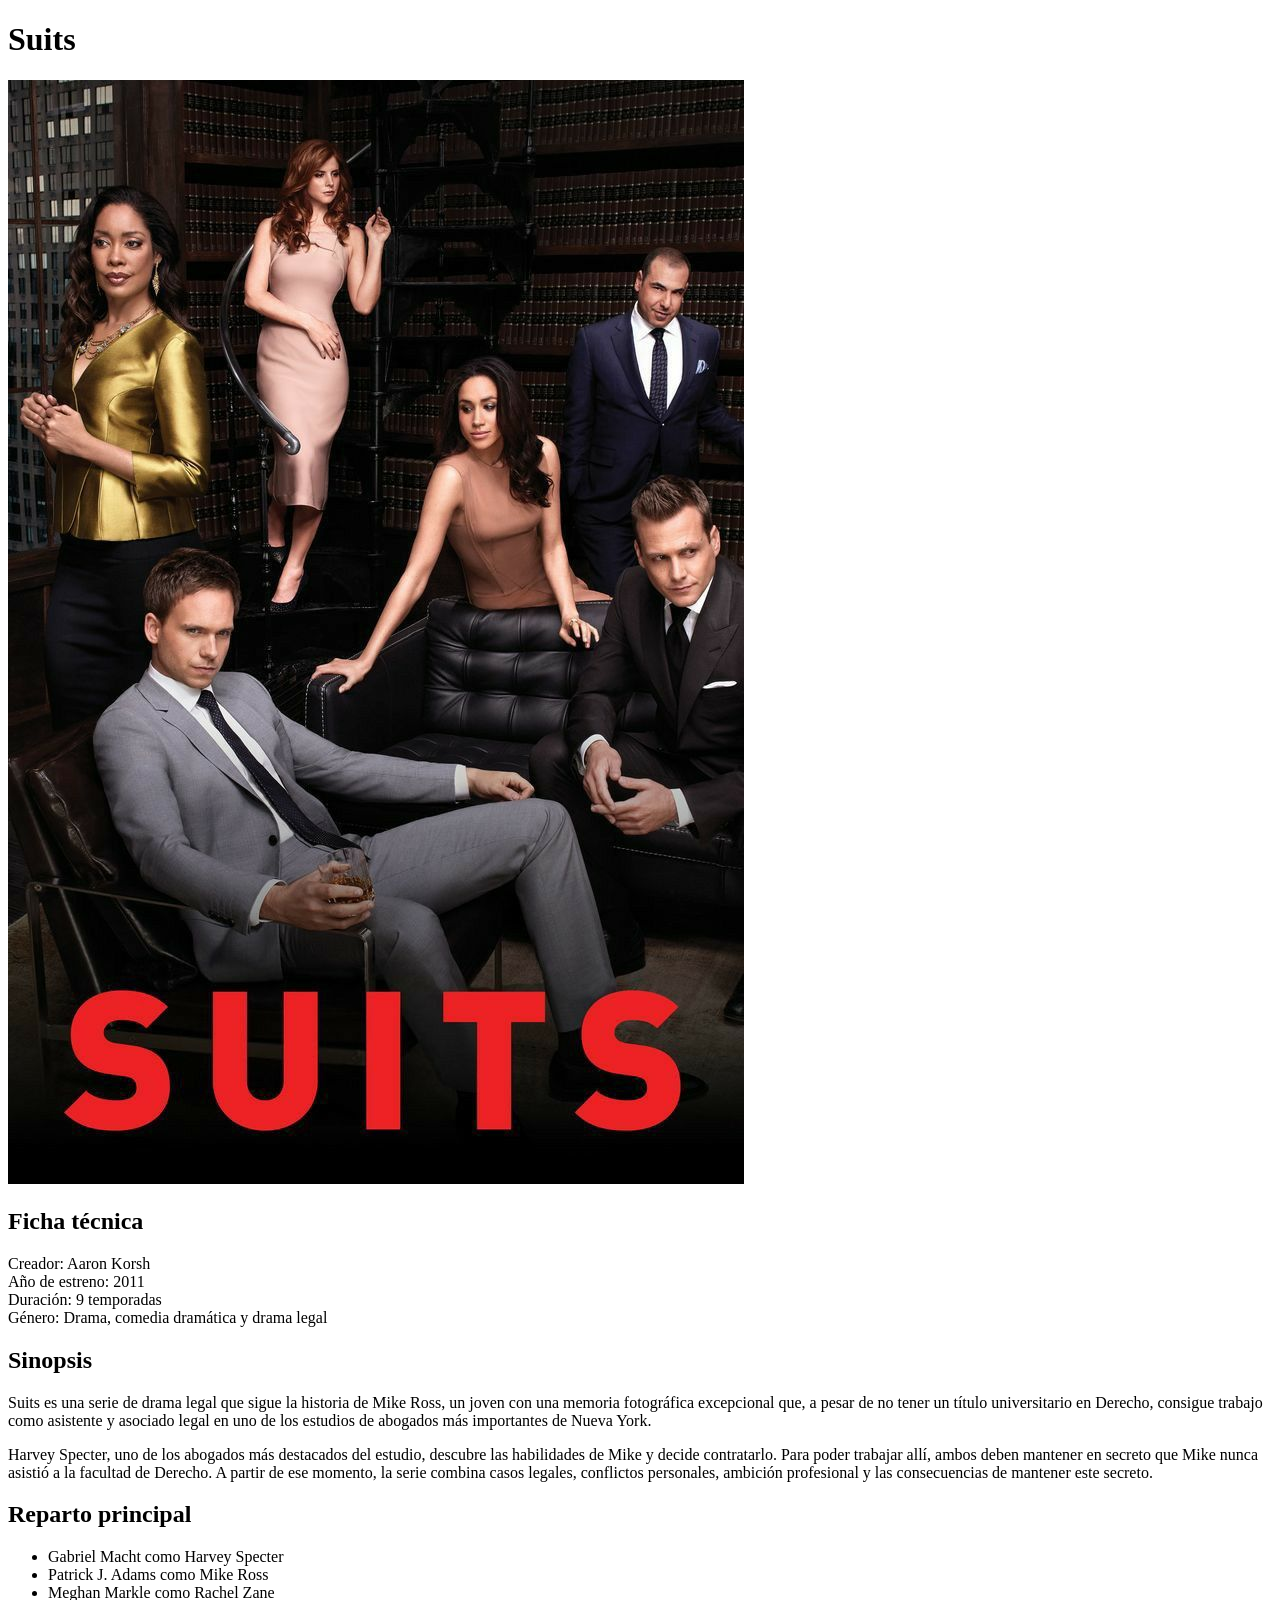
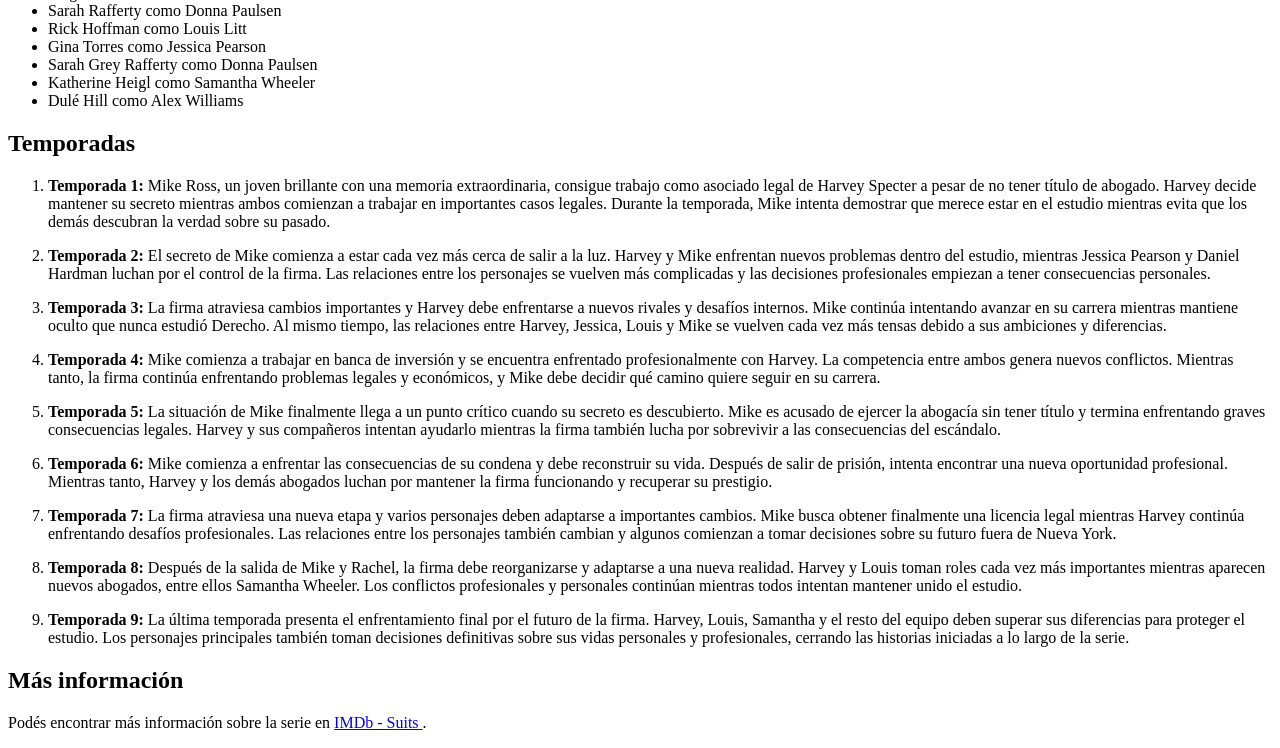
<file: actividad/index.html>
<!DOCTYPE html>
<html lang="es">
<head>
    <meta charset="UTF-8">
    <meta name="viewport" content="width=device-width, initial-scale=1.0">
    <title>Suits</title>
</head>

<body>

    <h1>Suits</h1>

    <img src="suits.jpg" alt="Póster promocional de la serie Suits">

    <h2>Ficha técnica</h2>

    <p>
        Creador: Aaron Korsh<br>
        Año de estreno: 2011<br>
        Duración: 9 temporadas<br>
        Género: Drama, comedia dramática y drama legal
    </p>

    <h2>Sinopsis</h2>

    <p>
        Suits es una serie de drama legal que sigue la historia de Mike Ross,
        un joven con una memoria fotográfica excepcional que, a pesar de no
        tener un título universitario en Derecho, consigue trabajo como
        asistente y asociado legal en uno de los estudios de abogados más
        importantes de Nueva York.
    </p>

    <p>
        Harvey Specter, uno de los abogados más destacados del estudio,
        descubre las habilidades de Mike y decide contratarlo. Para poder
        trabajar allí, ambos deben mantener en secreto que Mike nunca asistió
        a la facultad de Derecho. A partir de ese momento, la serie combina
        casos legales, conflictos personales, ambición profesional y las
        consecuencias de mantener este secreto.
    </p>

    <h2>Reparto principal</h2>

    <ul>
        <li>Gabriel Macht como Harvey Specter</li>
        <li>Patrick J. Adams como Mike Ross</li>
        <li>Meghan Markle como Rachel Zane</li>
        <li>Sarah Rafferty como Donna Paulsen</li>
        <li>Rick Hoffman como Louis Litt</li>
        <li>Gina Torres como Jessica Pearson</li>
        <li>Sarah Grey Rafferty como Donna Paulsen</li>
        <li>Katherine Heigl como Samantha Wheeler</li>
        <li>Dulé Hill como Alex Williams</li>
    </ul>

    <h2>Temporadas</h2>

    <ol>

        <li>
            <p>
                <strong>Temporada 1:</strong> Mike Ross, un joven brillante
                con una memoria extraordinaria, consigue trabajo como
                asociado legal de Harvey Specter a pesar de no tener título
                de abogado. Harvey decide mantener su secreto mientras
                ambos comienzan a trabajar en importantes casos legales.
                Durante la temporada, Mike intenta demostrar que merece
                estar en el estudio mientras evita que los demás descubran
                la verdad sobre su pasado.
            </p>
        </li>

        <li>
            <p>
                <strong>Temporada 2:</strong> El secreto de Mike comienza a
                estar cada vez más cerca de salir a la luz. Harvey y Mike
                enfrentan nuevos problemas dentro del estudio, mientras
                Jessica Pearson y Daniel Hardman luchan por el control de la
                firma. Las relaciones entre los personajes se vuelven más
                complicadas y las decisiones profesionales empiezan a tener
                consecuencias personales.
            </p>
        </li>

        <li>
            <p>
                <strong>Temporada 3:</strong> La firma atraviesa cambios
                importantes y Harvey debe enfrentarse a nuevos rivales y
                desafíos internos. Mike continúa intentando avanzar en su
                carrera mientras mantiene oculto que nunca estudió Derecho.
                Al mismo tiempo, las relaciones entre Harvey, Jessica, Louis
                y Mike se vuelven cada vez más tensas debido a sus ambiciones
                y diferencias.
            </p>
        </li>

        <li>
            <p>
                <strong>Temporada 4:</strong> Mike comienza a trabajar en
                banca de inversión y se encuentra enfrentado profesionalmente
                con Harvey. La competencia entre ambos genera nuevos
                conflictos. Mientras tanto, la firma continúa enfrentando
                problemas legales y económicos, y Mike debe decidir qué camino
                quiere seguir en su carrera.
            </p>
        </li>

        <li>
            <p>
                <strong>Temporada 5:</strong> La situación de Mike finalmente
                llega a un punto crítico cuando su secreto es descubierto.
                Mike es acusado de ejercer la abogacía sin tener título y
                termina enfrentando graves consecuencias legales. Harvey y
                sus compañeros intentan ayudarlo mientras la firma también
                lucha por sobrevivir a las consecuencias del escándalo.
            </p>
        </li>

        <li>
            <p>
                <strong>Temporada 6:</strong> Mike comienza a enfrentar las
                consecuencias de su condena y debe reconstruir su vida.
                Después de salir de prisión, intenta encontrar una nueva
                oportunidad profesional. Mientras tanto, Harvey y los demás
                abogados luchan por mantener la firma funcionando y recuperar
                su prestigio.
            </p>
        </li>

        <li>
            <p>
                <strong>Temporada 7:</strong> La firma atraviesa una nueva
                etapa y varios personajes deben adaptarse a importantes
                cambios. Mike busca obtener finalmente una licencia legal
                mientras Harvey continúa enfrentando desafíos profesionales.
                Las relaciones entre los personajes también cambian y algunos
                comienzan a tomar decisiones sobre su futuro fuera de Nueva
                York.
            </p>
        </li>

        <li>
            <p>
                <strong>Temporada 8:</strong> Después de la salida de Mike y
                Rachel, la firma debe reorganizarse y adaptarse a una nueva
                realidad. Harvey y Louis toman roles cada vez más importantes
                mientras aparecen nuevos abogados, entre ellos Samantha
                Wheeler. Los conflictos profesionales y personales continúan
                mientras todos intentan mantener unido el estudio.
            </p>
        </li>

        <li>
            <p>
                <strong>Temporada 9:</strong> La última temporada presenta
                el enfrentamiento final por el futuro de la firma. Harvey,
                Louis, Samantha y el resto del equipo deben superar sus
                diferencias para proteger el estudio. Los personajes
                principales también toman decisiones definitivas sobre sus
                vidas personales y profesionales, cerrando las historias
                iniciadas a lo largo de la serie.
            </p>
        </li>

    </ol>

    <h2>Más información</h2>

    <p>
        Podés encontrar más información sobre la serie en
        <a href="https://www.imdb.com/title/tt1632701/" target="_blank">
            IMDb - Suits
        </a>.
    </p>

</body>
</html>
</file>
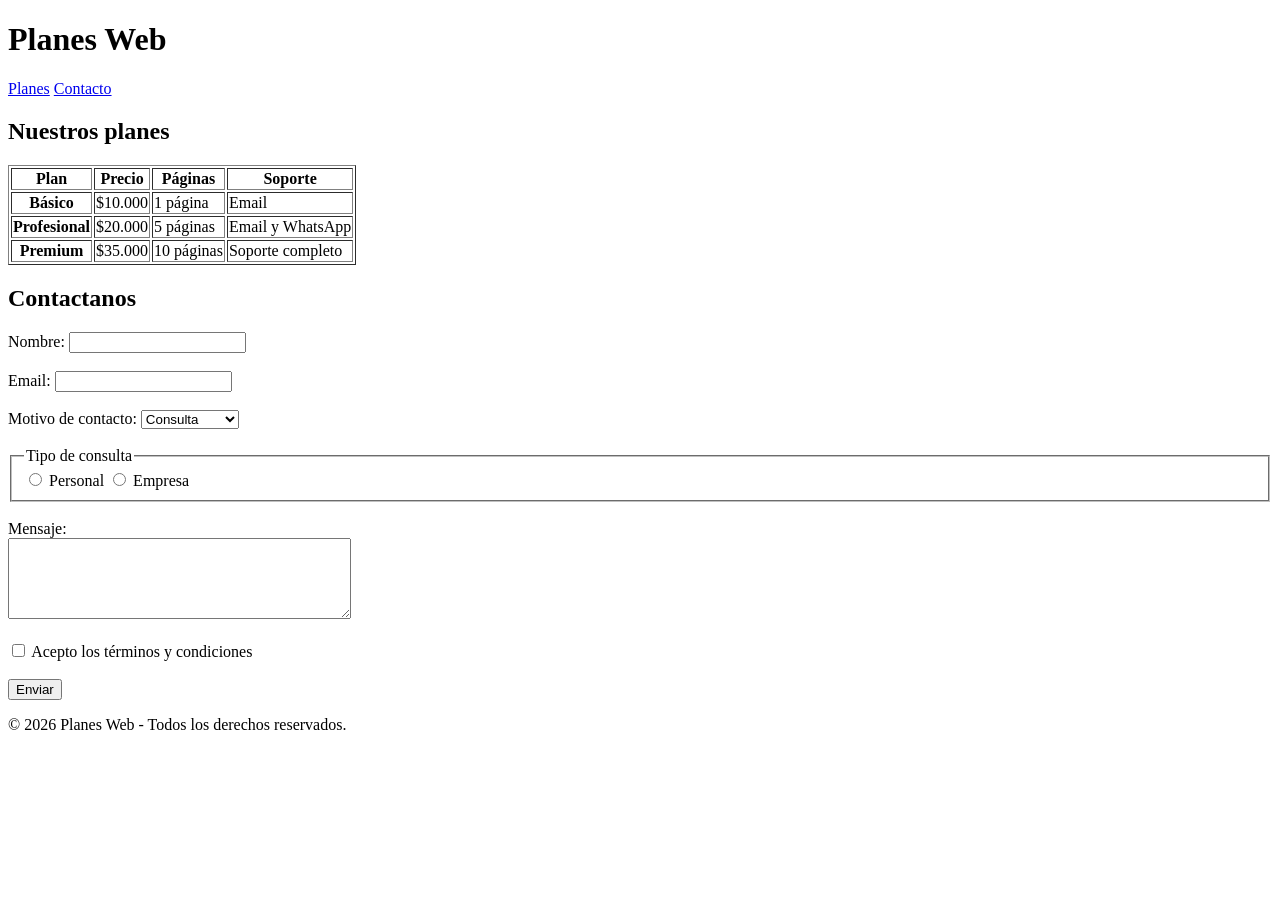
<file: actividad2/index.html>
<!DOCTYPE html>
<html lang="es">

<head>
    <meta charset="UTF-8">
    <meta name="viewport" content="width=device-width, initial-scale=1.0">
    <title>Planes Web</title>
</head>

<body>

    <header>
        <h1>Planes Web</h1>

        <nav>
            <a href="#planes">Planes</a>
            <a href="#contacto">Contacto</a>
        </nav>
    </header>

    <main>

        <section id="planes">

            <h2>Nuestros planes</h2>

            <table border="1">

                <thead>
                    <tr>
                        <th scope="col">Plan</th>
                        <th scope="col">Precio</th>
                        <th scope="col">Páginas</th>
                        <th scope="col">Soporte</th>
                    </tr>
                </thead>

                <tbody>

                    <tr>
                        <th scope="row">Básico</th>
                        <td>$10.000</td>
                        <td>1 página</td>
                        <td>Email</td>
                    </tr>

                    <tr>
                        <th scope="row">Profesional</th>
                        <td>$20.000</td>
                        <td>5 páginas</td>
                        <td>Email y WhatsApp</td>
                    </tr>

                    <tr>
                        <th scope="row">Premium</th>
                        <td>$35.000</td>
                        <td>10 páginas</td>
                        <td>Soporte completo</td>
                    </tr>

                </tbody>

            </table>

        </section>


        <section id="contacto">

            <h2>Contactanos</h2>

            <form action="#" method="get">

                <label for="nombre">Nombre:</label>
                <input type="text" id="nombre" name="nombre">

                <br><br>

                <label for="email">Email:</label>
                <input type="email" id="email" name="email">

                <br><br>

                <label for="motivo">Motivo de contacto:</label>

                <select id="motivo" name="motivo">
                    <option value="consulta">Consulta</option>
                    <option value="contratacion">Contratación</option>
                    <option value="soporte">Soporte</option>
                </select>

                <br><br>

                <fieldset>

                    <legend>Tipo de consulta</legend>

                    <input type="radio" id="personal" name="tipo" value="personal">
                    <label for="personal">Personal</label>

                    <input type="radio" id="empresa" name="tipo" value="empresa">
                    <label for="empresa">Empresa</label>

                </fieldset>

                <br>

                <label for="mensaje">Mensaje:</label>
                <br>

                <textarea id="mensaje" name="mensaje" rows="5" cols="40"></textarea>

                <br><br>

                <input type="checkbox" id="terminos" name="terminos">
                <label for="terminos">Acepto los términos y condiciones</label>

                <br><br>

                <button type="submit">Enviar</button>

            </form>

        </section>

    </main>


    <footer>
        <p>&copy; 2026 Planes Web - Todos los derechos reservados.</p>
    </footer>

</body>

</html>
</file>
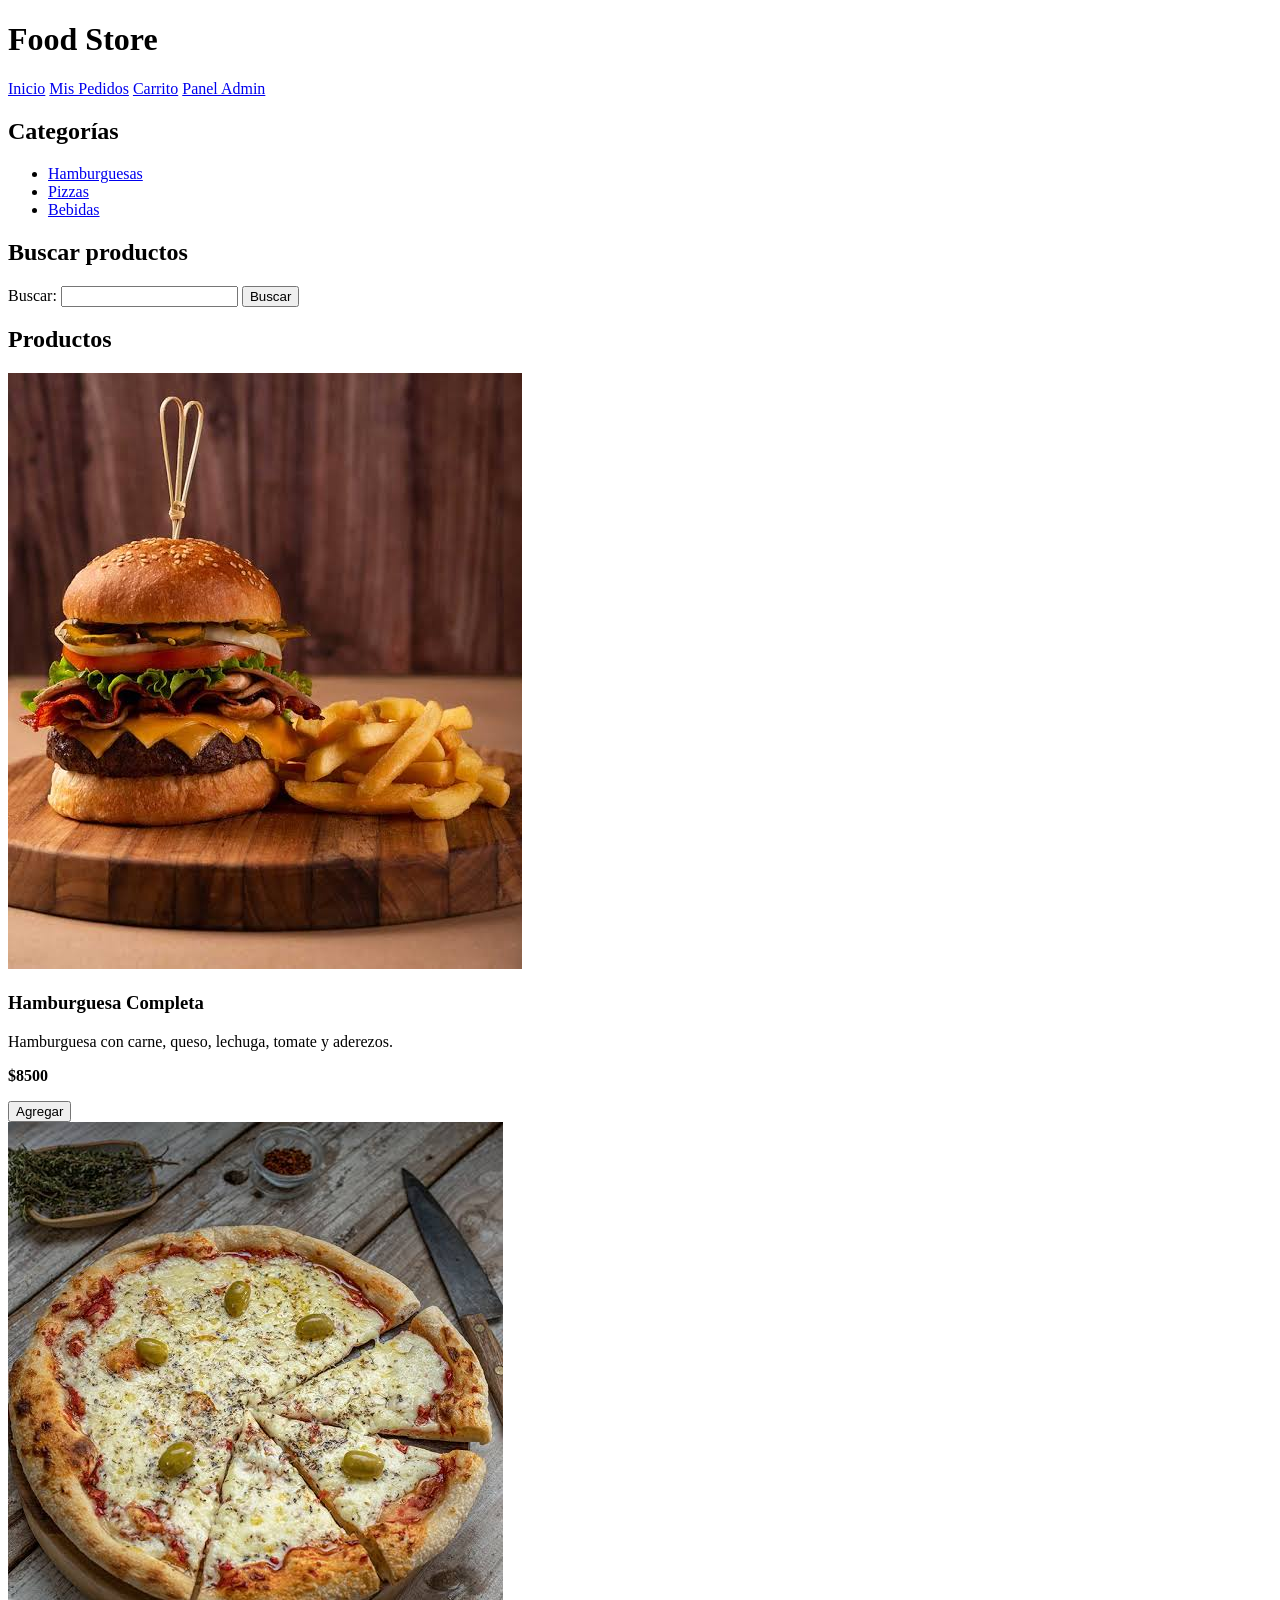
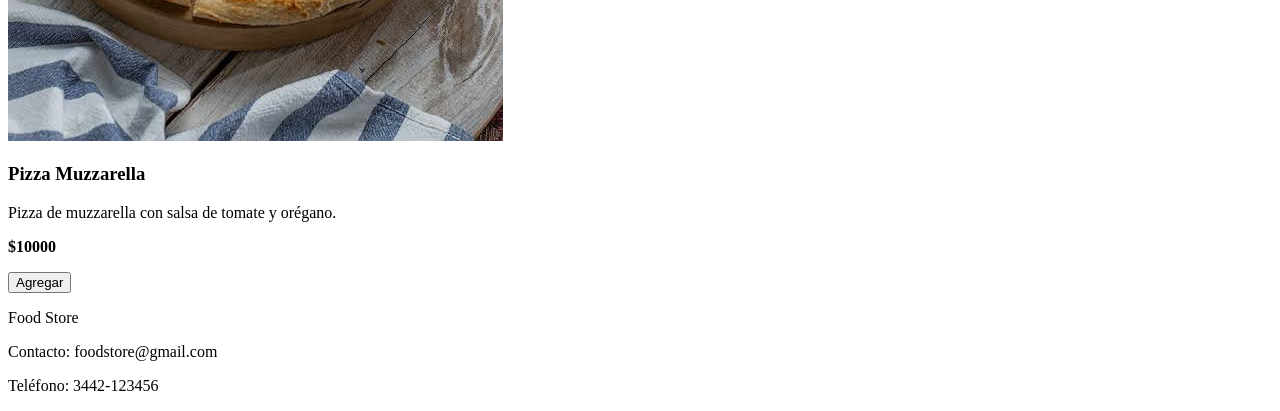
<file: Integrador/index.html>
<!DOCTYPE html>
<html lang="es">

<head>
    <meta charset="UTF-8">
    <meta name="viewport" content="width=device-width, initial-scale=1.0">
    <title>Food Store</title>
</head>

<body>

    <header>
        <h1>Food Store</h1>

        <nav>
            <a href="index.html">Inicio</a>
            <a href="#">Mis Pedidos</a>
            <a href="#">Carrito</a>
            <a href="admin.html">Panel Admin</a>
        </nav>
    </header>

    <aside>
        <h2>Categorías</h2>

        <ul>
            <li><a href="#">Hamburguesas</a></li>
            <li><a href="#">Pizzas</a></li>
            <li><a href="#">Bebidas</a></li>
        </ul>
    </aside>

    <main>

        <section>
            <h2>Buscar productos</h2>

            <form>
                <label for="busqueda">Buscar:</label>
                <input type="search" id="busqueda" name="busqueda">
                <button type="submit">Buscar</button>
            </form>
        </section>

        <section>
            <h2>Productos</h2>

            <article>
                <img src="hamburguesa.jpg" alt="Hamburguesa completa">

                <h3>Hamburguesa Completa</h3>

                <p>
                    Hamburguesa con carne, queso, lechuga, tomate y
                    aderezos.
                </p>

                <p>
                    <strong>$8500</strong>
                </p>

                <button>Agregar</button>
            </article>

            <article>
                <img src="muzza.jpg" alt="Pizza de muzzarella">

                <h3>Pizza Muzzarella</h3>

                <p>
                    Pizza de muzzarella con salsa de tomate y orégano.
                </p>

                <p>
                    <strong>$10000</strong>
                </p>

                <button>Agregar</button>
            </article>

        </section>

    </main>

    <footer>
        <p>Food Store</p>
        <p>Contacto: foodstore@gmail.com</p>
        <p>Teléfono: 3442-123456</p>
    </footer>

</body>

</html>
</file>
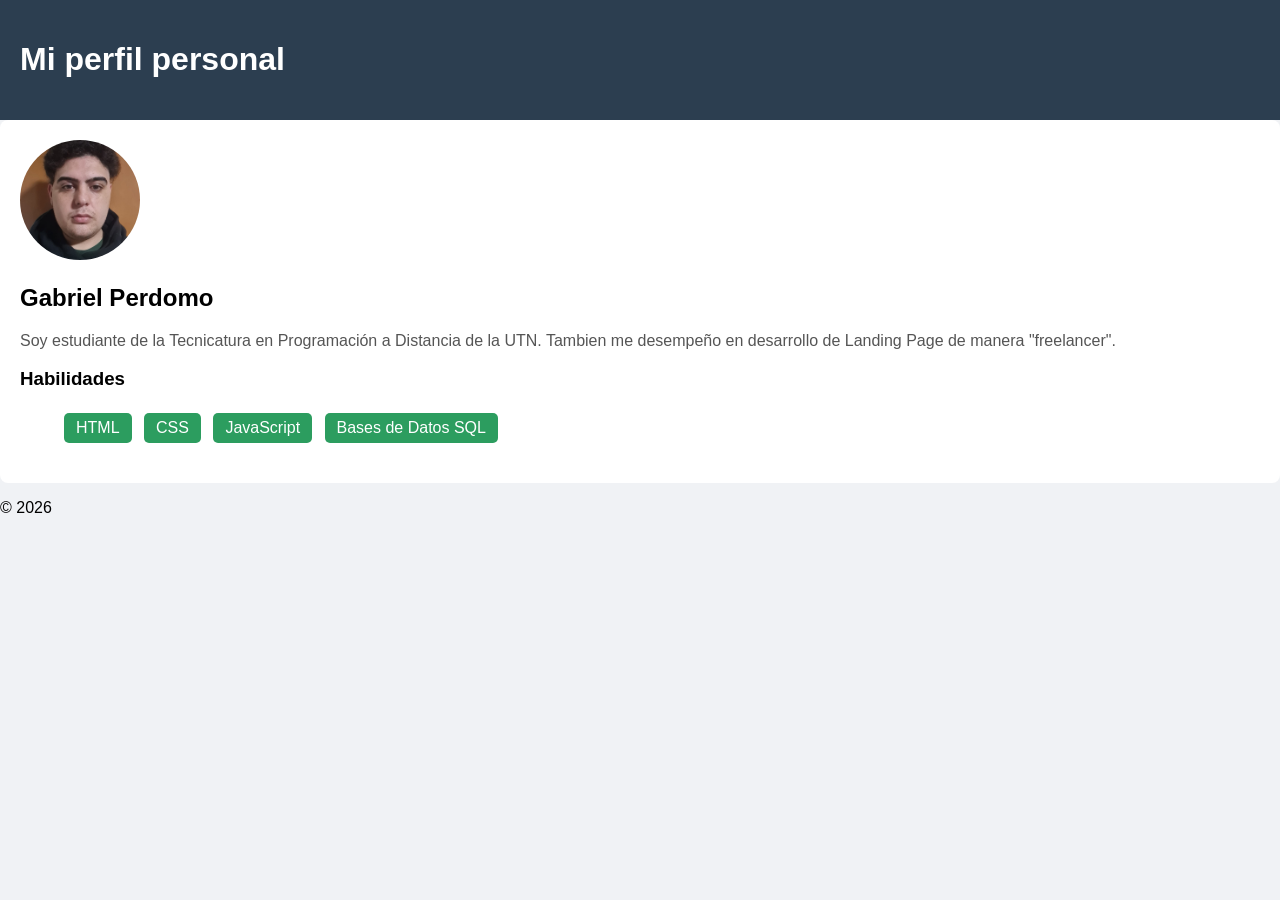
<file: TP01_CSS/index.html>
<!DOCTYPE html>
<html lang="es">

<head>
    <meta charset="UTF-8">
    <meta name="viewport" content="width=device-width, initial-scale=1.0">

    <title>Gabriel Perdomo</title>

    <link rel="stylesheet" href="style.css">
</head>

<body>

    <header id="site-header">
        <h1 id="site-title">Mi perfil personal</h1>
    </header>

    <main>
        <div class="card">

            <img
                class="avatar"
                src="foto.jpg"
                alt="Foto de perfil"
            >

            <h2 class="name">
                Gabriel Perdomo
            </h2>

            <p class="bio">
                Soy estudiante de la Tecnicatura en Programación a Distancia de la UTN. 
                Tambien me desempeño en desarrollo de Landing Page de manera "freelancer".
            </p>

            <h3>Habilidades</h3>

            <ul class="skills">
                <li>HTML</li>
                <li>CSS</li>
                <li>JavaScript</li>
                <li>Bases de Datos SQL</li>
            </ul>

        </div>
    </main>

    <footer>
        <p>&copy; 2026</p>
    </footer>

</body>

</html>
</file>
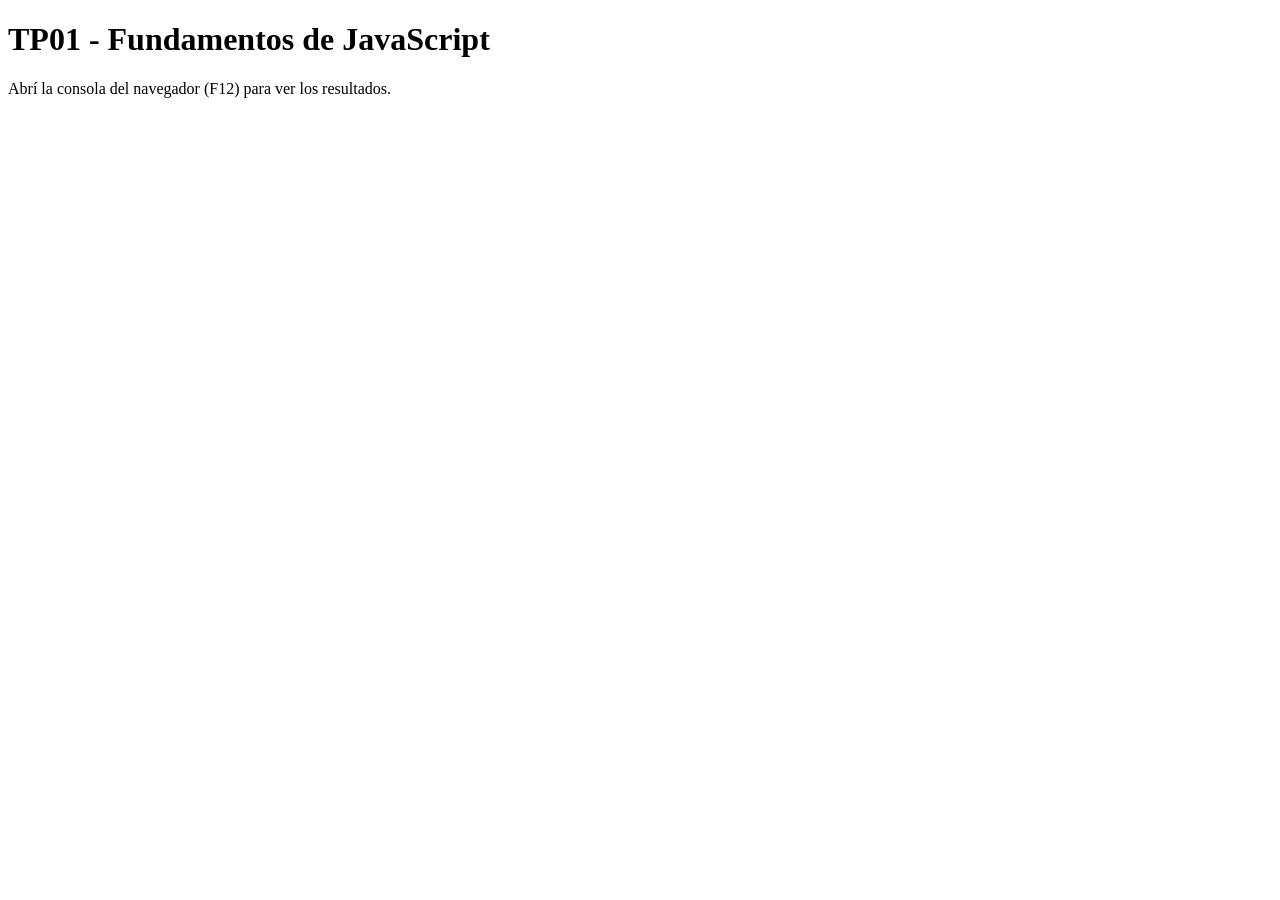
<file: TP01_JS/index.html>
<!DOCTYPE html>
<html lang="es">

<head>
    <meta charset="UTF-8">
    <meta name="viewport" content="width=device-width, initial-scale=1.0">
    <title>TP1 JS - Fundamentos</title>
</head>

<body>

    <h1>TP01 - Fundamentos de JavaScript</h1>

    <p>
        Abrí la consola del navegador (F12) para ver los resultados.
    </p>

    <script src="script.js"></script>

</body>

</html>
</file>
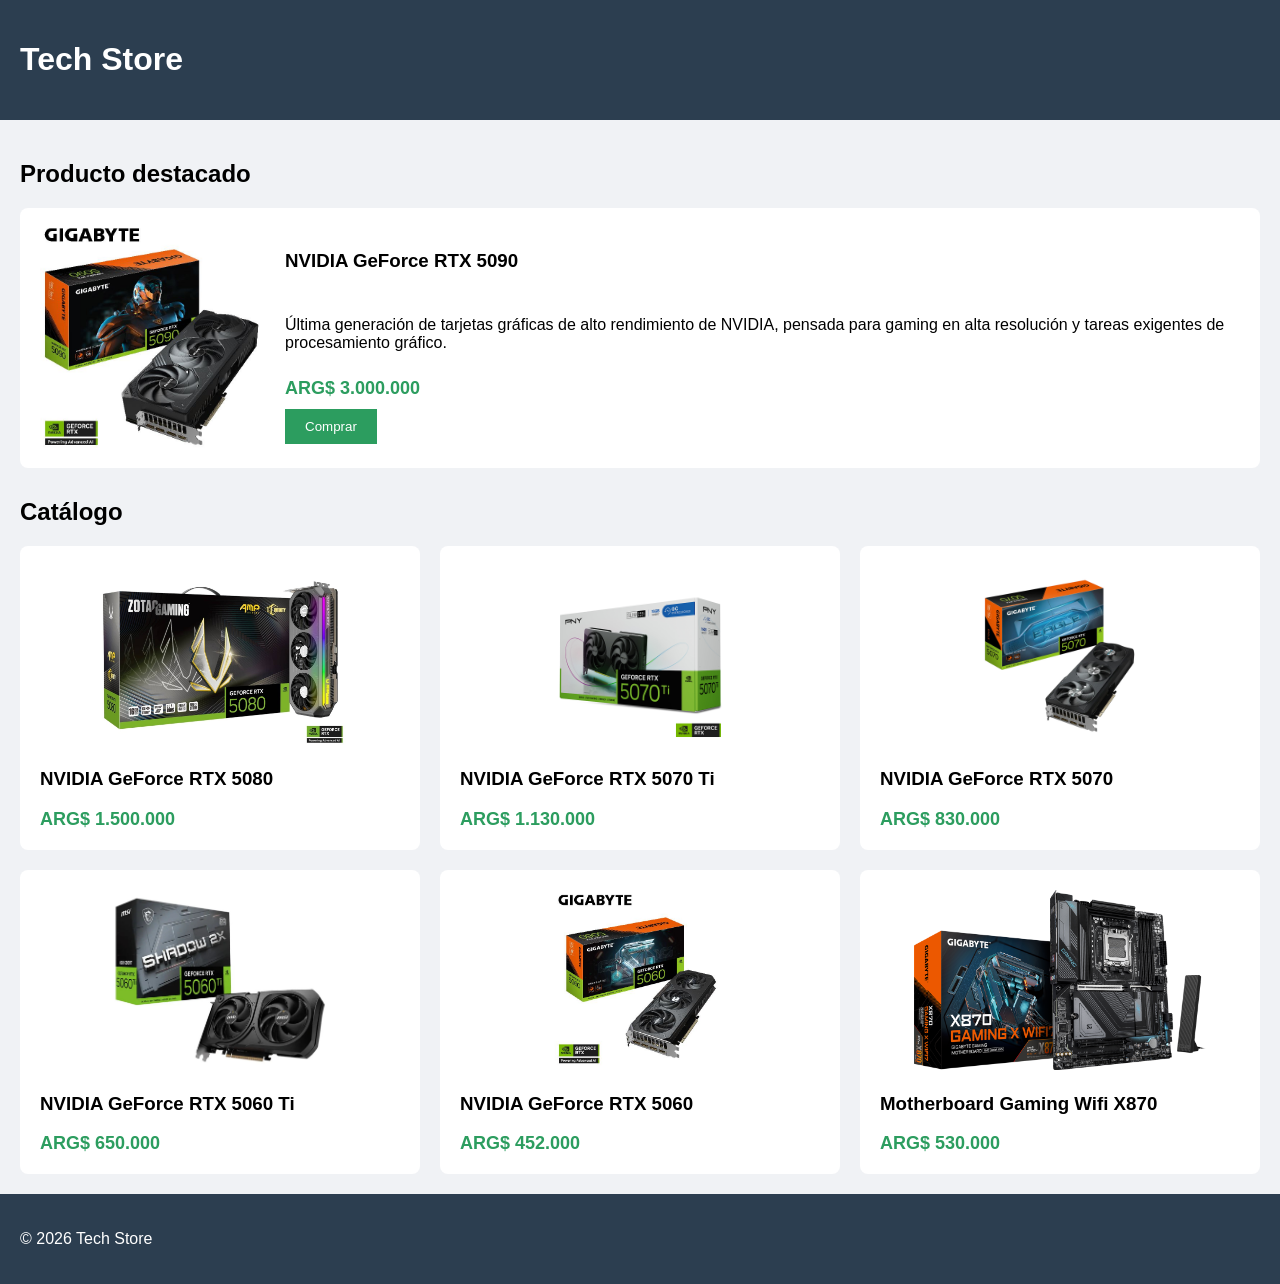
<file: TP02_CSS/index.html>
<!DOCTYPE html>
<html lang="es">

<head>
    <meta charset="UTF-8">
    <meta name="viewport" content="width=device-width, initial-scale=1.0">

    <title>Tech Store - Catálogo</title>

    <link rel="stylesheet" href="style.css">
</head>

<body>

    <header>
        <h1>Tech Store</h1>
    </header>

    <main>

        <section class="featured">

            <h2>Producto destacado</h2>

            <div class="featured-card">

                <img
                    class="featured-img"
                    src="rtx5090.jpg"
                    alt="NVIDIA GeForce RTX 5090"
                >

                <div class="featured-info">

                    <h3>NVIDIA GeForce RTX 5090</h3>

                    <p>
                        Última generación de tarjetas gráficas de alto rendimiento de NVIDIA,
                        pensada para gaming en alta resolución y tareas
                        exigentes de procesamiento gráfico.
                    </p>

                    <span class="price">ARG$ 3.000.000</span>

                    <button>Comprar</button>

                </div>

            </div>

        </section>


        <section class="catalog">

            <h2>Catálogo</h2>

            <div class="grid">

                <div class="product-card">
                    <img src="rtx5080.jpg" alt="NVIDIA GeForce RTX 5080">
                    <h3>NVIDIA GeForce RTX 5080</h3>
                    <span class="price">ARG$ 1.500.000</span>
                </div>

                <div class="product-card">
                    <img src="rtx5070ti.jpg" alt="NVIDIA GeForce RTX 5070 Ti">
                    <h3>NVIDIA GeForce RTX 5070 Ti</h3>
                    <span class="price">ARG$ 1.130.000</span>
                </div>

                <div class="product-card">
                    <img src="rtx5070.jpg" alt="NVIDIA GeForce RTX 5070">
                    <h3>NVIDIA GeForce RTX 5070</h3>
                    <span class="price">ARG$ 830.000</span>
                </div>

                <div class="product-card">
                    <img src="rtx5060ti.jpg" alt="NVIDIA GeForce RTX 5060 Ti">
                    <h3>NVIDIA GeForce RTX 5060 Ti</h3>
                    <span class="price">ARG$ 650.000</span>
                </div>

                <div class="product-card">
                    <img src="rtx5060.jpg" alt="NVIDIA GeForce RTX 5060">
                    <h3>NVIDIA GeForce RTX 5060</h3>
                    <span class="price">ARG$ 452.000</span>
                </div>

                <div class="product-card">
                    <img src="motherx870.png" alt="Motherboard gamer">
                    <h3>Motherboard Gaming Wifi X870</h3>
                    <span class="price">ARG$ 530.000</span>
                </div>

            </div>

        </section>

    </main>


    <footer>
        <p>&copy; 2026 Tech Store</p>
    </footer>

</body>

</html>
</file>
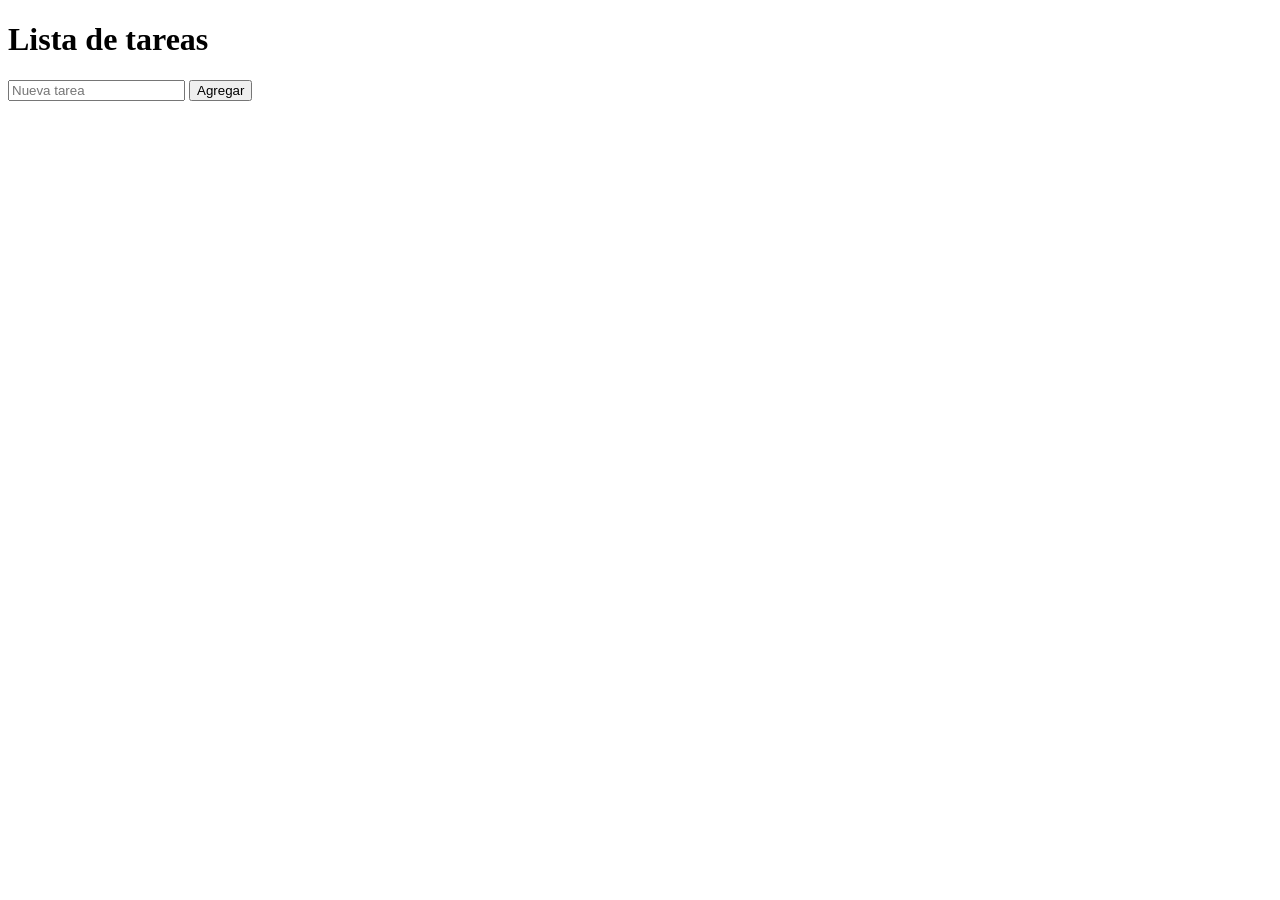
<file: TP02_JS/index.html>
<!DOCTYPE html>
<html lang="es">

<head>
    <meta charset="UTF-8">
    <meta name="viewport" content="width=device-width, initial-scale=1.0">

    <title>TP02 JS - Lista de tareas</title>
</head>

<body>

    <h1>Lista de tareas</h1>

    <form id="todo-form">

        <input
            type="text"
            id="todo-input"
            placeholder="Nueva tarea"
            required
        >

        <button type="submit">
            Agregar
        </button>

    </form>

    <ul id="todo-list"></ul>

    <script src="script.js"></script>

</body>

</html>
</file>
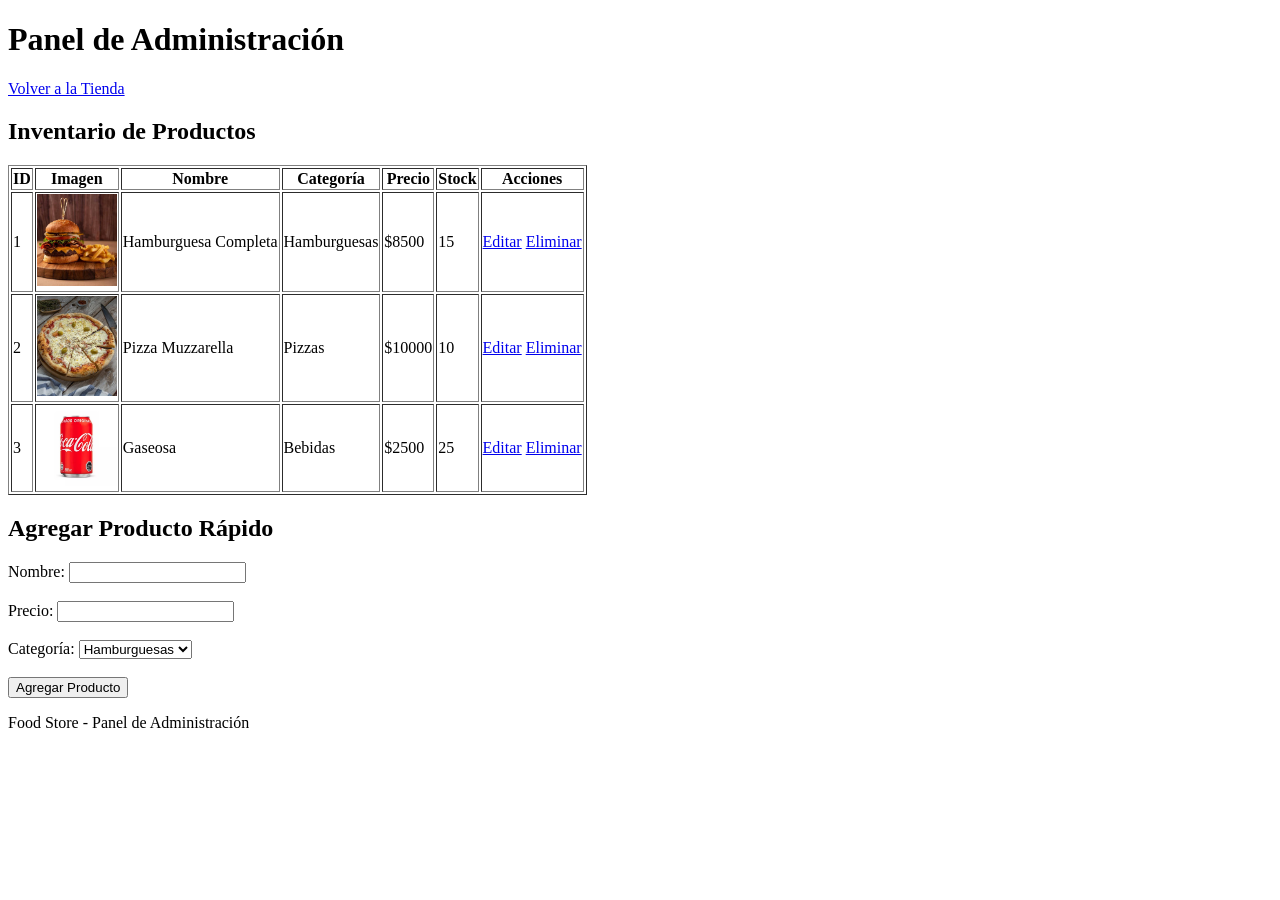
<file: Integrador/admin.html>
<!DOCTYPE html>
<html lang="es">

<head>
    <meta charset="UTF-8">
    <meta name="viewport" content="width=device-width, initial-scale=1.0">
    <title>Panel de Administración - Food Store</title>
</head>

<body>

    <header>
        <h1>Panel de Administración</h1>

        <nav>
            <a href="index.html">Volver a la Tienda</a>
        </nav>
    </header>

    <main>

        <section>
            <h2>Inventario de Productos</h2>

            <table border="1">

                <thead>
                    <tr>
                        <th>ID</th>
                        <th>Imagen</th>
                        <th>Nombre</th>
                        <th>Categoría</th>
                        <th>Precio</th>
                        <th>Stock</th>
                        <th>Acciones</th>
                    </tr>
                </thead>

                <tbody>

                    <tr>
                        <td>1</td>

                        <td>
                            <img src="hamburguesa.jpg"
                                 alt="Hamburguesa"
                                 width="80">
                        </td>

                        <td>Hamburguesa Completa</td>
                        <td>Hamburguesas</td>
                        <td>$8500</td>
                        <td>15</td>

                        <td>
                            <a href="#">Editar</a>
                            <a href="#">Eliminar</a>
                        </td>
                    </tr>

                    <tr>
                        <td>2</td>

                        <td>
                            <img src="muzza.jpg"
                                 alt="Pizza"
                                 width="80">
                        </td>

                        <td>Pizza Muzzarella</td>
                        <td>Pizzas</td>
                        <td>$10000</td>
                        <td>10</td>

                        <td>
                            <a href="#">Editar</a>
                            <a href="#">Eliminar</a>
                        </td>
                    </tr>

                    <tr>
                        <td>3</td>

                        <td>
                            <img src="coca.jpg"
                                 alt="Gaseosa"
                                 width="80">
                        </td>

                        <td>Gaseosa</td>
                        <td>Bebidas</td>
                        <td>$2500</td>
                        <td>25</td>

                        <td>
                            <a href="#">Editar</a>
                            <a href="#">Eliminar</a>
                        </td>
                    </tr>

                </tbody>

            </table>
        </section>

        <section>

            <h2>Agregar Producto Rápido</h2>

            <form>

                <div>
                    <label for="nombre">Nombre:</label>
                    <input type="text" id="nombre" name="nombre" required>
                </div>

                <br>

                <div>
                    <label for="precio">Precio:</label>
                    <input type="number" id="precio" name="precio" required>
                </div>

                <br>

                <div>
                    <label for="categoria">Categoría:</label>

                    <select id="categoria" name="categoria">

                        <option value="hamburguesas">
                            Hamburguesas
                        </option>

                        <option value="pizzas">
                            Pizzas
                        </option>

                        <option value="bebidas">
                            Bebidas
                        </option>

                    </select>
                </div>

                <br>

                <button type="submit">Agregar Producto</button>

            </form>

        </section>

    </main>

    <footer>
        <p>Food Store - Panel de Administración</p>
    </footer>

</body>

</html>
</file>
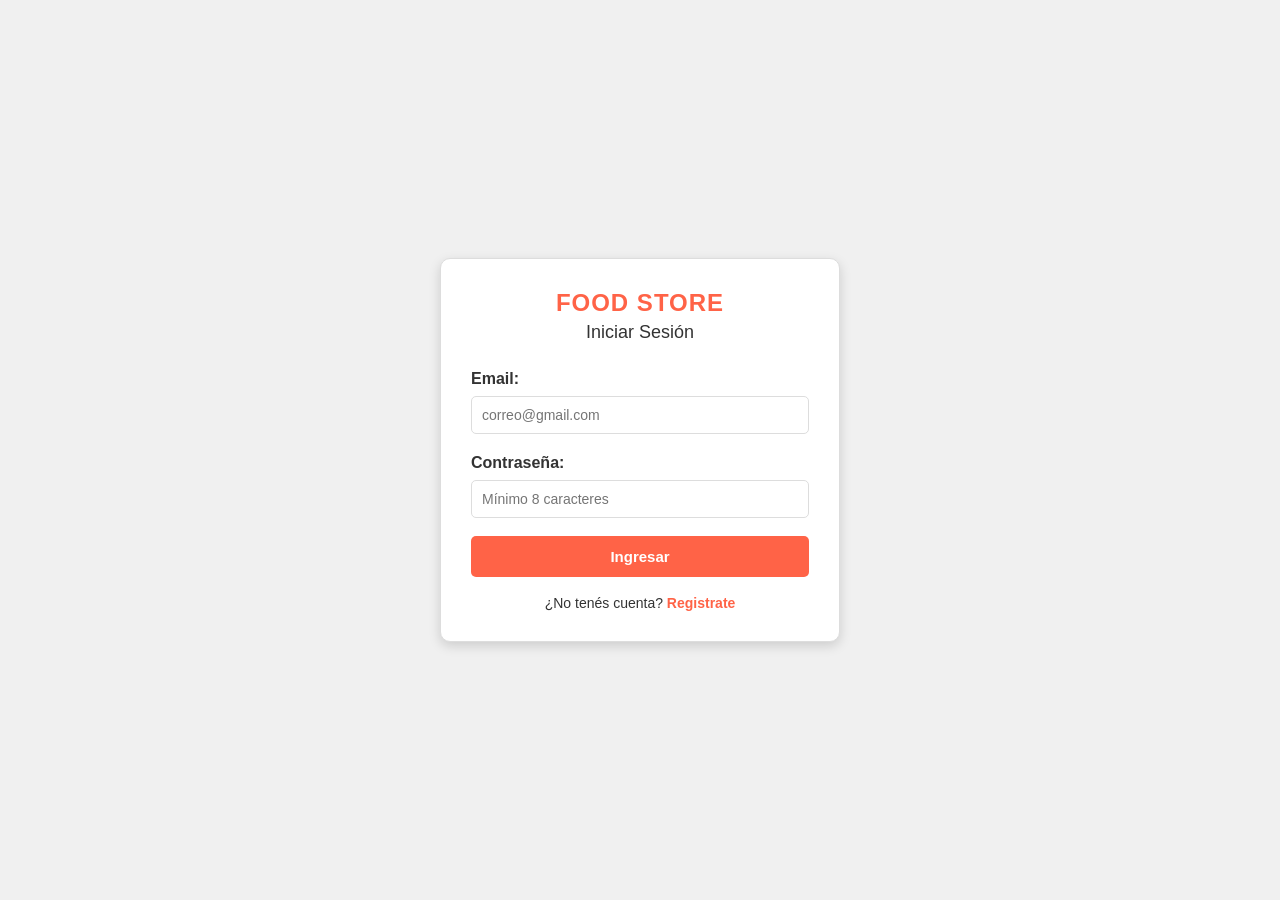
<file: Integrador_CSS/login.html>
<!DOCTYPE html>
<html lang="es">

<head>
    <meta charset="UTF-8">
    <meta name="viewport" content="width=device-width, initial-scale=1.0">

    <title>Food Store - Iniciar Sesión</title>

    <link rel="stylesheet" href="login.css">
</head>

<body>

    <main class="login-container">

        <section class="login-card">

            <h1>Food Store</h1>
            <h2>Iniciar Sesión</h2>

            <form>

                <div class="form-group">
                    <label for="email">Email:</label>

                    <input
                        type="email"
                        id="email"
                        name="email"
                        placeholder="correo@gmail.com"
                        required
                    >
                </div>

                <div class="form-group">
                    <label for="password">Contraseña:</label>

                    <input
                        type="password"
                        id="password"
                        name="password"
                        placeholder="Mínimo 8 caracteres"
                        required
                    >
                </div>

                <button type="submit">
                    Ingresar
                </button>

            </form>

            <p class="register-text">
                ¿No tenés cuenta?
                <a href="#">Registrate</a>
            </p>

        </section>

    </main>

</body>

</html>
</file>
<file: TP01_CSS/style.css>
body {
    font-family: Arial, sans-serif;
    margin: 0;
    padding: 0;
    background-color: #f0f2f5;
}

#site-header {
    background-color: #2c3e50;
    color: #ffffff;
    padding: 20px;
}

.card {
    background-color: #ffffff;
    padding: 20px;
    border-radius: 8px;
}

.avatar {
    width: 120px;
    height: 120px;
    object-fit: cover;
    border-radius: 50%;
}

.card p {
    color: #555555;
}

.skills li {
    background-color: #2c9d5f;
    color: #ffffff;
    display: inline-block;
    padding: 6px 12px;
    margin: 4px;
    border-radius: 5px;
}
</file>
<file: TP02_CSS/style.css>
body {
    font-family: Arial, sans-serif;
    margin: 0;
    background-color: #f0f2f5;
}

header,
footer {
    background-color: #2c3e50;
    color: #ffffff;
    padding: 20px;
}

main {
    padding: 20px;
}

.featured-card {
    display: flex;
    align-items: center;
    gap: 25px;

    background-color: #ffffff;
    padding: 20px;
    border-radius: 8px;
}

.featured-img {
    width: 220px;
    height: 220px;
    object-fit: contain;
}

.featured-info {
    display: flex;
    flex-direction: column;
    gap: 10px;
}

.price {
    color: #2c9d5f;
    font-weight: bold;
    font-size: 18px;
}

button {
    background-color: #2c9d5f;
    color: #ffffff;

    border: none;
    padding: 10px 20px;

    width: fit-content;
    cursor: pointer;
}

.catalog {
    margin-top: 30px;
}

.grid {
    display: grid;
    grid-template-columns: repeat(3, 1fr);
    gap: 20px;
}

.product-card {
    background-color: #ffffff;
    padding: 20px;
    border-radius: 8px;
}

.product-card img {
    width: 100%;
    height: 180px;
    object-fit: contain;
}
</file>
<file: Integrador_CSS/login.css>
:root {
    --color-primario: #ff6347;
    --color-fondo: #f0f0f0;
    --color-texto: #333;
    --color-blanco: #fff;
    --color-borde: #ddd;
    --color-focus: #ff4500;
}

* {
    box-sizing: border-box;
}

body {
    margin: 0;
    font-family: Arial, sans-serif;
    background-color: var(--color-fondo);
    color: var(--color-texto);
}

.login-container {
    min-height: 100vh;
    display: flex;
    justify-content: center;
    align-items: center;
    padding: 20px;
}

.login-card {
    width: 100%;
    max-width: 400px;
    background-color: var(--color-blanco);
    margin: 20px;
    padding: 30px;
    border: 1px solid var(--color-borde);
    border-radius: 10px;
    box-shadow: 0 4px 12px rgba(0, 0, 0, 0.15);
}

.login-card h1 {
    margin-top: 0;
    margin-bottom: 5px;
    color: var(--color-primario);
    text-align: center;
    text-transform: uppercase;
    letter-spacing: 1px;
}

.login-card h2 {
    margin-top: 0;
    margin-bottom: 25px;
    text-align: center;
    font-size: 18px;
    font-weight: normal;
}

.form-group {
    margin-bottom: 18px;
}

.form-group label {
    display: block;
    margin-bottom: 6px;
    font-weight: bold;
    line-height: 1.4;
}

.form-group input {
    width: 100%;
    padding: 10px;
    border: 1px solid var(--color-borde);
    border-radius: 5px;
    font-size: 14px;
}

.form-group input:focus {
    border-color: var(--color-focus);
    outline: none;
}

button {
    width: 100%;
    padding: 12px;
    border: none;
    border-radius: 5px;
    background-color: var(--color-primario);
    color: var(--color-blanco);
    font-size: 15px;
    font-weight: bold;
    cursor: pointer;
}

button:hover {
    background-color: var(--color-focus);
}

.register-text {
    margin-top: 18px;
    margin-bottom: 0;
    text-align: center;
    font-size: 14px;
}

.register-text a {
    color: var(--color-primario);
    font-weight: bold;
    text-decoration: none;
}

.register-text a:hover {
    text-decoration: underline;
}
</file>
